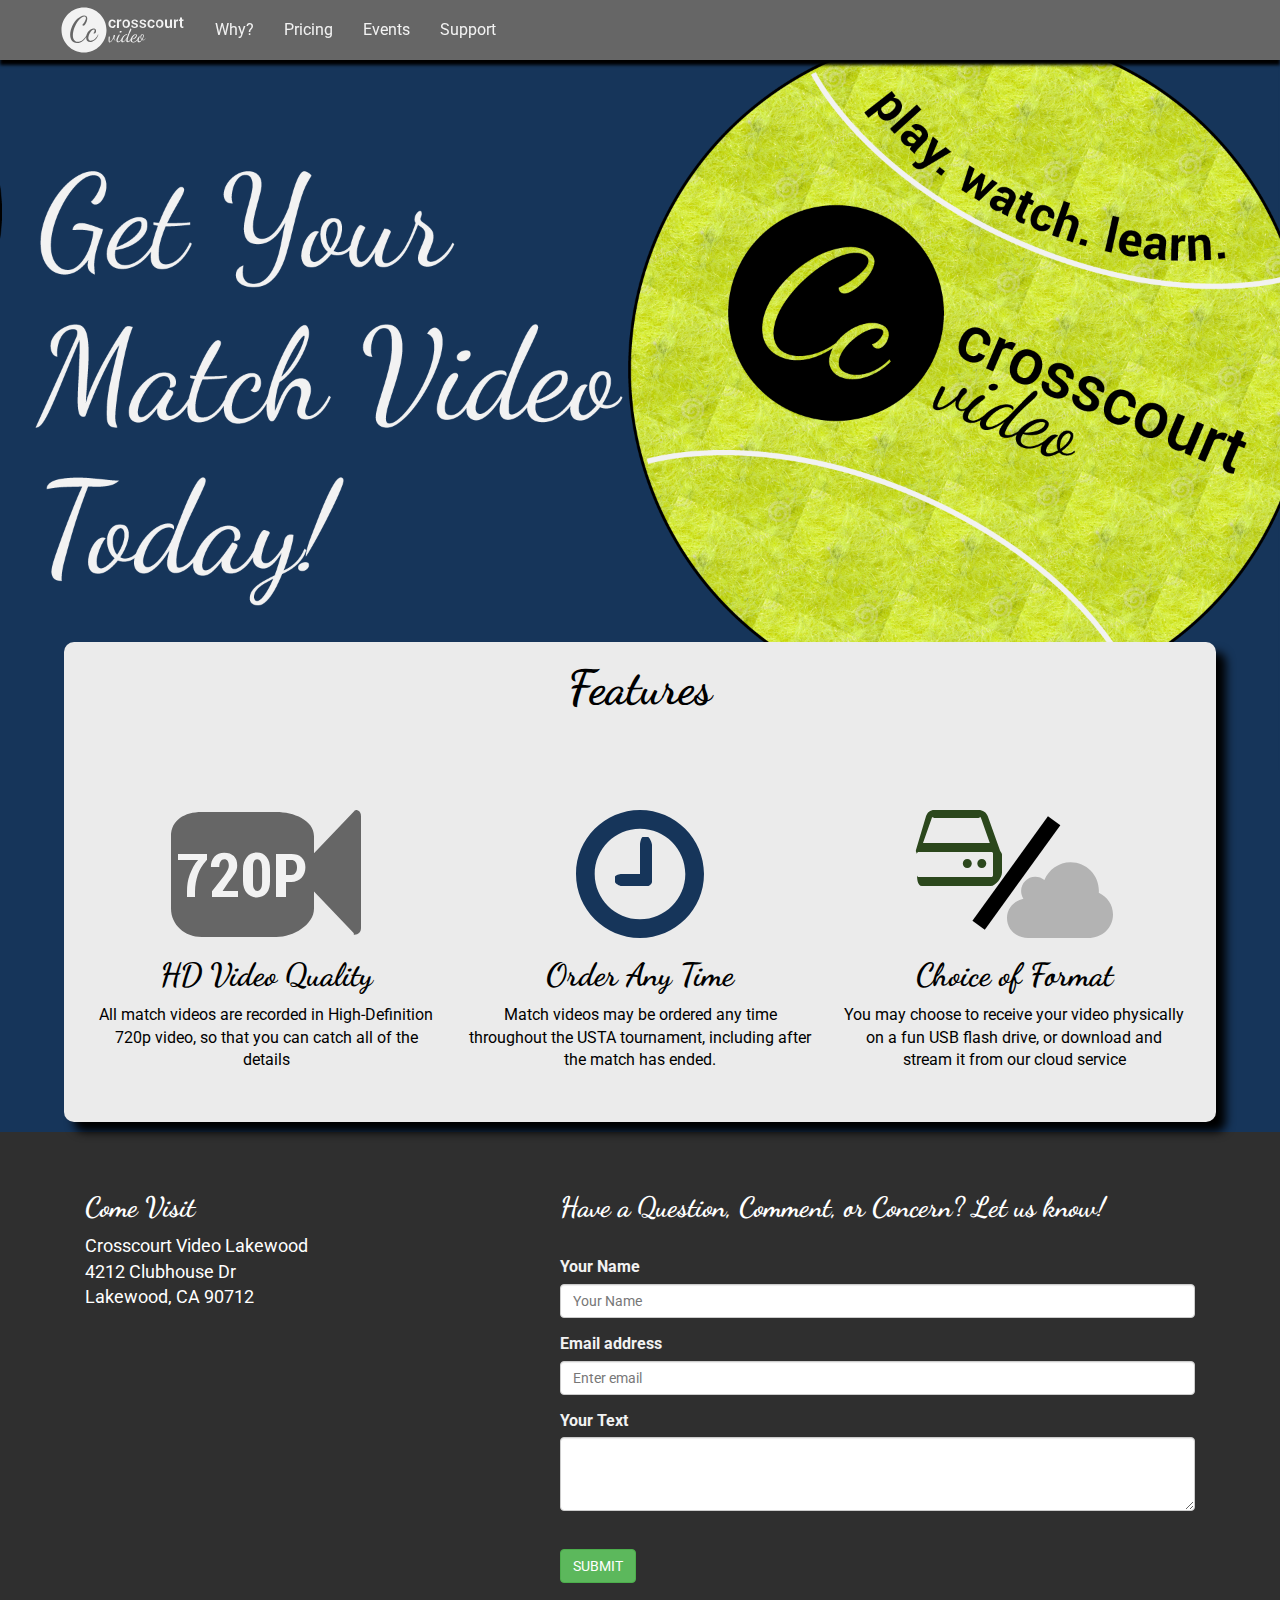
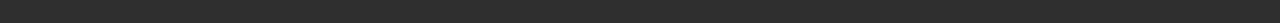
<file: index.html>
<!DOCTYPE html>
<html>
<head lang="en">
    <meta charset="utf-8">
    <meta name="viewport" content="width=device-width, initial-scale=1.0">
    <meta name="description" content="Crosscourt Video - Play. Watch. Learn.">
    <meta name="author" content="Crosscourt Video">
    <meta name="theme-color" content="#16355a">
    <link rel="icon" sizes="192x192" href="img/favicons/ccv-favicon-color.png">

    <title>Crosscourt Video</title>

    <!-- Bootstrap core CSS -->
    <link href="plugins/bootstrap/bootstrap.css" rel="stylesheet" type="text/css">
    <!-- Custom styles -->
    <link href="css/animate.css" rel="stylesheet" type="text/css">
    <!-- Fonts -->
    <link href='http://fonts.googleapis.com/css?family=Dancing+Script:400,700' rel='stylesheet' type='text/css'>
    <link href='http://fonts.googleapis.com/css?family=Roboto:300,400,700,300italic,400italic,700italic' rel='stylesheet' type='text/css'>
    <!-- Main CSS -->
    <link href="css/crosscourtvideo.css" rel="stylesheet" type="text/css">

</head>
<body data-spy="scroll" data-target="#navigation">

<!-- Fixed navbar -->
<div id="navigation" class="navbar navbar-default navbar-fixed-top">
    <div class="container">
        <div class="navbar-header">
            <a id="navbrand" class="navbar-brand" href="#">
                <img src="img/navbrand/ccv-navbrand-white.svg" alt="Crosscourt Video" width="125" height="50">
            </a>
            <button type="button" class="navbar-toggle" data-toggle="collapse" data-target=".navbar-collapse">
                <span class="icon-bar"></span>
                <span class="icon-bar"></span>
                <span class="icon-bar"></span>
            </button>
        </div>
        <div class="navbar-collapse collapse">
            <ul class="nav navbar-nav">
                <li><a href="#">Why?</a></li>
                <li><a href="pricing.html">Pricing</a></li>
                <li><a href="#">Events</a></li>
                <li><a href="#">Support</a></li>
            </ul>
        </div>
        <!--/.nav-collapse -->
    </div>
</div>

<div id="hero-graphic">
    <img src="img/ccv-hero.png" alt="hero" class="img-responsive">
</div>

<div id="features" class="wow bounceInUp">
    <div class="container-fluid centered">
        <!-- Row 1 -->
        <h1>Features</h1>
        <br>
        <br>
        <div class="feature-tab col-md-4">
            <img src="img/features/ccv-feature-hd.svg" height="128" alt="">
            <h3>HD Video Quality</h3>
            <p>All match videos are recorded in High-Definition 720p video, so that you can catch all of the details</p>
        </div>
        <div class="feature-tab col-md-4">
            <img src="img/features/ccv-feature-time.svg" height="128" alt="">
            <h3>Order Any Time</h3>
            <p>Match videos may be ordered any time throughout the USTA tournament, including after the match has ended.</p>
        </div>
        <div class="feature-tab col-md-4">
            <img src="img/features/ccv-feature-format.svg" height="128" alt="">
            <h3>Choice of Format</h3>
            <p>You may choose to receive your video physically on a fun USB flash drive, or download and stream it from our cloud service</p>
        </div>
        <br>
    </div>
</div>

<section id="contact" name="contact">
    <div id="footerwrap">
        <div class="container">
            <div class="col-lg-5">
                <h3>Come Visit</h3>

                <p>
                    Crosscourt Video Lakewood<br/>
                    4212 Clubhouse Dr<br/>
                    Lakewood, CA 90712
                </p>
            </div>

            <div class="col-lg-7">
                <h3>Have a Question, Comment, or Concern? Let us know!</h3>
                <br>

                <form role="form" action="#" method="post" enctype="text/plain">
                    <div class="form-group">
                        <label for="name1">Your Name</label>
                        <input type="text" name="Name" class="form-control" id="name1" placeholder="Your Name">
                    </div>
                    <div class="form-group">
                        <label for="email1">Email address</label>
                        <input type="email" name="Mail" class="form-control" id="email1" placeholder="Enter email">
                    </div>
                    <div class="form-group">
                        <label for="message">Your Text</label>
                        <textarea class="form-control" name="Message" id="message" rows="3"></textarea>
                    </div>
                    <br>
                    <button type="submit" class="btn btn-large btn-success">SUBMIT</button>
                </form>
            </div>
        </div>
    </div>
</section>


<!-- Bootstrap core JavaScript
================================================== -->
<script src="plugins/jquery/jquery-1.11.1.min.js"></script>
<script src="plugins/bootstrap/bootstrap.min.js"></script>
<!-- Plugins
================================================== -->
<script src="plugins/wowjs/wow.min.js"></script>
<!-- Main Script
================================================== -->
<script src="js/crosscourtvideo.js"></script>
</body>
</html>
</file>
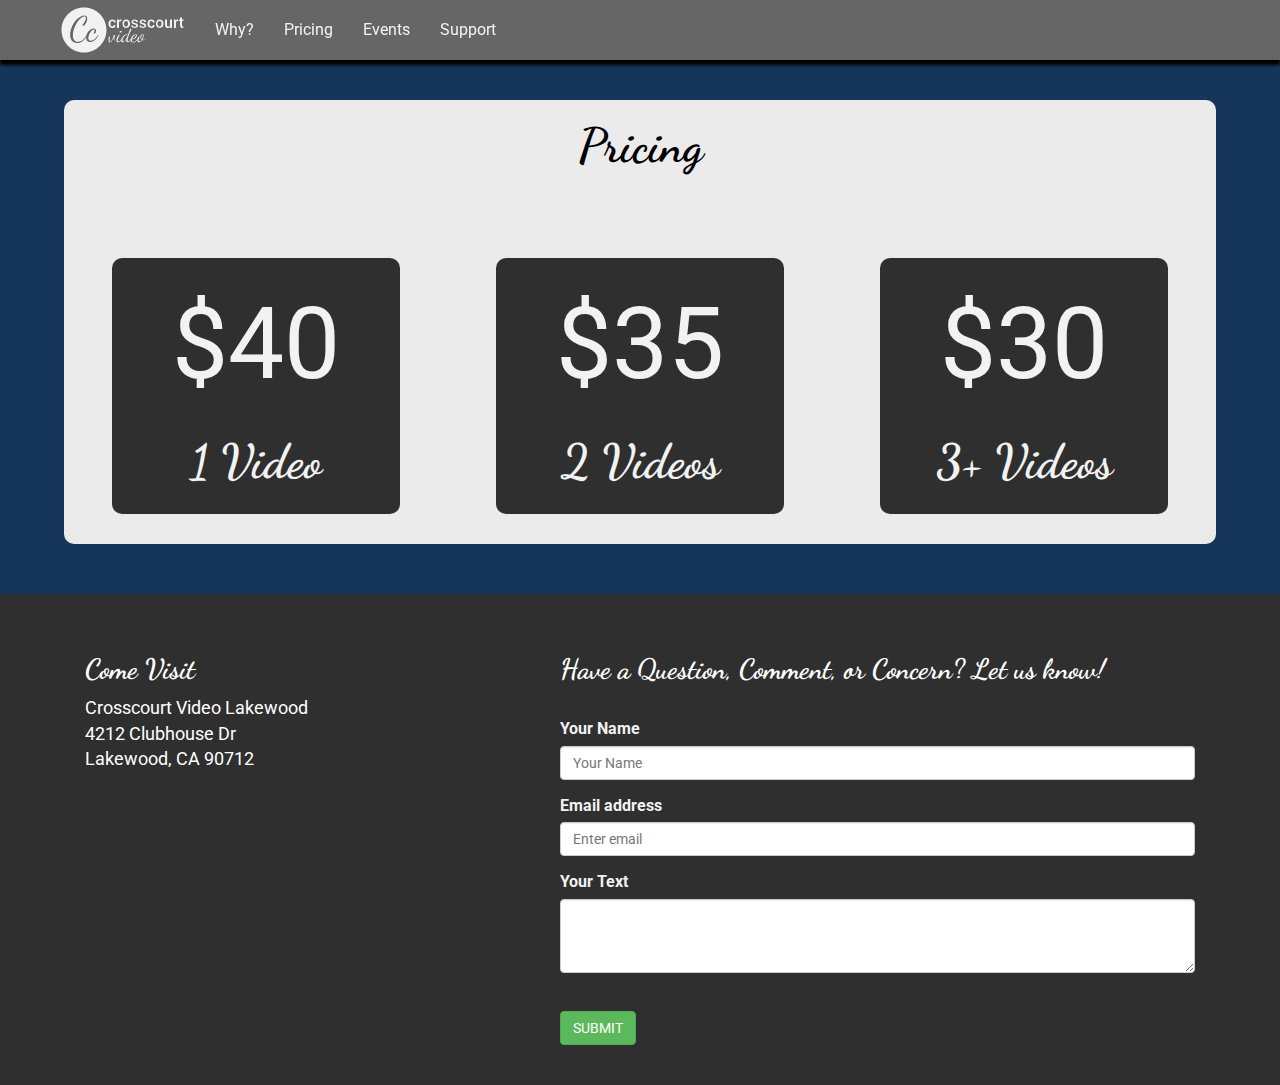
<file: pricing.html>
<!DOCTYPE html>
<html>
<head lang="en">
    <meta charset="utf-8">
    <meta name="viewport" content="width=device-width, initial-scale=1.0">
    <meta name="description" content="Crosscourt Video - Play. Watch. Learn.">
    <meta name="author" content="Crosscourt Video">
    <meta name="theme-color" content="#16355a">
    <link rel="icon" sizes="192x192" href="img/favicons/ccv-favicon-color.png">

    <title>Pricing - Crosscourt Video</title>

    <!-- Bootstrap core CSS -->
    <link href="plugins/bootstrap/bootstrap.css" rel="stylesheet" type="text/css">
    <!-- Custom styles -->
    <link href="css/animate.css" rel="stylesheet" type="text/css">
    <!-- Fonts -->
    <link href='http://fonts.googleapis.com/css?family=Dancing+Script:400,700' rel='stylesheet' type='text/css'>
    <link href='http://fonts.googleapis.com/css?family=Roboto:300,400,700,300italic,400italic,700italic' rel='stylesheet' type='text/css'>
    <!-- Main CSS -->
    <link href="css/crosscourtvideo.css" rel="stylesheet" type="text/css">

</head>
<body data-spy="scroll" data-target="#navigation">

<!-- Fixed navbar -->
<div id="navigation" class="navbar navbar-default navbar-fixed-top">
    <div class="container">
        <div class="navbar-header">
            <a id="navbrand" class="navbar-brand" href="index.html">
                <img src="img/navbrand/ccv-navbrand-white.svg" alt="Crosscourt Video" width="125" height="50">
            </a>
            <button type="button" class="navbar-toggle" data-toggle="collapse" data-target=".navbar-collapse">
                <span class="icon-bar"></span>
                <span class="icon-bar"></span>
                <span class="icon-bar"></span>
            </button>
        </div>
        <div class="navbar-collapse collapse">
            <ul class="nav navbar-nav">
                <li><a href="#">Why?</a></li>
                <li><a href="#" class="active">Pricing</a></li>
                <li><a href="#">Events</a></li>
                <li><a href="#">Support</a></li>
            </ul>
        </div>
        <!--/.nav-collapse -->
    </div>
</div>

<div id="pricing" class="wow bounceInUp">
    <div class="container-fluid centered">
        <div class="row">
            <!-- Row 1 -->
            <h1>Pricing</h1>
            <br>
            <br>
            <div class="pricing-tab col-md-3">
                <span class="price">$40</span>
                <h1>1 Video</h1>
            </div>
            <div class="pricing-tab col-md-3">
                <span class="price">$35</span>
                <h1>2 Videos</h1>
            </div>
            <div class="pricing-tab col-md-3">
                <span class="price">$30</span>
                <h1>3+ Videos</h1>
            </div>
            <br>
        </div>
    </div>
</div>

<section id="contact">
    <div id="footerwrap">
        <div class="container">
            <div class="col-lg-5">
                <h3>Come Visit</h3>

                <p>
                    Crosscourt Video Lakewood<br/>
                    4212 Clubhouse Dr<br/>
                    Lakewood, CA 90712
                </p>
            </div>

            <div class="col-lg-7">
                <h3>Have a Question, Comment, or Concern? Let us know!</h3>
                <br>

                <form role="form" action="#" method="post" enctype="text/plain">
                    <div class="form-group">
                        <label for="name1">Your Name</label>
                        <input type="text" name="Name" class="form-control" id="name1" placeholder="Your Name">
                    </div>
                    <div class="form-group">
                        <label for="email1">Email address</label>
                        <input type="email" name="Mail" class="form-control" id="email1" placeholder="Enter email">
                    </div>
                    <div class="form-group">
                        <label for="message">Your Text</label>
                        <textarea class="form-control" name="Message" id="message" rows="3"></textarea>
                    </div>
                    <br>
                    <button type="submit" class="btn btn-large btn-success">SUBMIT</button>
                </form>
            </div>
        </div>
    </div>
</section>


<!-- Bootstrap core JavaScript
================================================== -->
<script src="plugins/jquery/jquery-1.11.1.min.js"></script>
<script src="plugins/bootstrap/bootstrap.min.js"></script>
<!-- Plugins
================================================== -->
<script src="plugins/wowjs/wow.min.js"></script>
<!-- Main Script
================================================== -->
<script src="js/crosscourtvideo.js"></script>
</body>
</html>
</file>
<file: css/crosscourtvideo.css>
body {
    background-color: #16355a;
    font-family: "Roboto", Helvetica, sans-serif;
    font-weight: 400;
    font-size: 16px;
    color: #f2f2f2;
    padding-top: 50px;

    -webkit-font-smoothing: antialiased;
    -webkit-overflow-scrolling: touch;
}
#hero-graphic {
    margin-left: auto;
    margin-right: auto;
}
.centered {
    text-align: center;
}

/* Navigation */
#navigation {
    background-color: #666;
    box-shadow: 0 5px 3px black;
    min-height: 60px;
    border: none;
}
#navigation li > a {
    line-height: 30px;
}
#navigation a {
    color: #f2f2f2;
}
#navbrand {
    font-family: "Dancing Script", cursive;
    padding: 5px;
    line-height: 30px;
    height: auto;
    margin-right: 10px;
}
#navigation .navbar-nav a:active, #navigation .navbar-nav a:hover, #navigation .navbar-nav a:focus {
    color: #cfdc2a;
    background-color: #16355a;
}
/* Titles */
h1, h2, h3, h4, h5, h6 {
    font-family: "Dancing Script", cursive;
    font-weight: 700;
    /*color: #000;*/
}
h1, .h1 {
    font-size: 48px;
}
h3, .h3 {
    font-size: 32px;
}

/* Features */
#features {
    position: relative;
    width: 90%;
    margin-left: auto;
    margin-right: auto;
    margin-top: -10%;
    margin-bottom: 10px;
    background-color: #ebebeb;
    color: #000;
    border-radius: 10px;
    box-shadow: 10px 10px 10px black;
}
.feature-tab {
    padding: 40px 15px;
}
#pricing {
    position: relative;
    width: 90%;
    margin: 50px auto;
    background-color: #ebebeb;
    color: #000;
    border-radius: 10px;
}
.pricing-tab {
    background-color: #2f2f2f;
    color: #f2f2f2;
    padding: 15px;
    margin: 30px 4.166666666%;
    overflow: hidden;
    border-radius: 10px;
}
.pricing-tab:last-of-type {
    margin-right: 0 !important;
}
span.price {
    font-size: 100px;
}

/* Footer */
#footerwrap {
    background-color: #2f2f2f;
    color: #f2f2f2;
    padding-top: 40px;
    padding-bottom: 40px;
    text-align: left;
}

#footerwrap h3 {
    font-size: 28px;
    color: white;
}

#footerwrap p {
    color: white;
    font-size: 18px;
}
</file>
